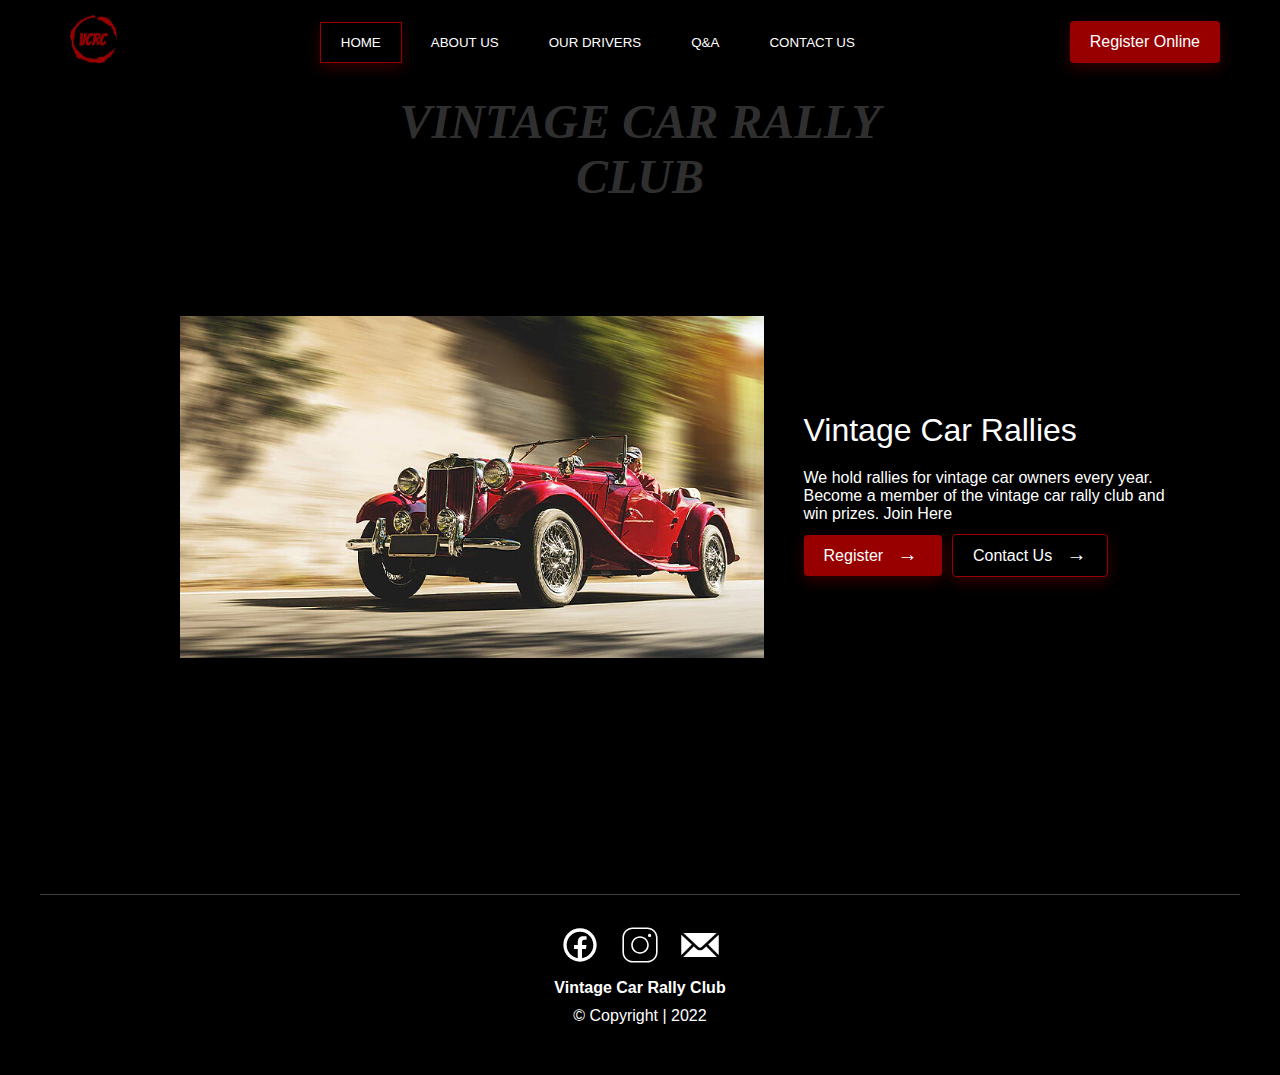
<file: index.html>
<!DOCTYPE html>
<html lang="en">
  <head>
    <meta charset="UTF-8" />
    <meta http-equiv="X-UA-Compatible" content="IE=edge" />
    <meta name="viewport" content="width=device-width, initial-scale=1.0" />
    <title>Vintage Car Rally Club</title>
    <link rel="stylesheet" href="./css/style.css" />
    <!-- <link rel="stylesheet" href="https://cdn.jsdelivr.net/npm/reseter.css" /> -->
  </head>

  <body>
    <header>
      <a href="./index.html" class="logo"
        ><img src="./media/logo.png" alt="VCRC"
      /></a>
      <nav class="nav-lg">
        <!-- Logo -->
        <!-- nav -->
        <ul>
          <li><a class="active" href="./index.html"> Home</a></li>
          <li><a href="./about.html"> About Us</a></li>
          <li><a href="./drivers.html"> Our Drivers</a></li>
          <li><a href="./q&a.html"> Q&A</a></li>
          <li><a href="./contact.html"> Contact Us</a></li>
        </ul>
      </nav>
      <a href="./register.html" class="reg-btn nav-lg">Register Online</a>
      <nav class="nav-sm" tabindex="0">
        <p class="menu-btn">
          <svg
            fill="none"
            viewBox="0 0 24 24"
            stroke-width="1.5"
            stroke="currentColor"
            class="w-6 h-6"
          >
            <path
              stroke-linecap="round"
              stroke-linejoin="round"
              d="M3.75 6.75h16.5M3.75 12h16.5m-16.5 5.25h16.5"
            />
          </svg>
        </p>
        <ul>
          <li class="close-btn-container">
            <button class="close-btn">&times;</button>
          </li>
          <li><a class="active" href="./index.html"> Home</a></li>
          <li><a href="./about.html"> About Us</a></li>
          <li><a href="./drivers.html"> Our Drivers</a></li>
          <li><a href="./q&a.html"> Q&A</a></li>
          <li><a href="./contact.html"> Contact Us</a></li>
          <li>
            <a href="./register.html" class="reg-btn nav-sm">Register Online</a>
          </li>
        </ul>
      </nav>
    </header>

    <main class="home">
      <div class="bg-text">Vintage Car Rally Club</div>
      <div class="banner-container">
        <div>
          <section class="banner">
            <div class="banner-img">
              <img src="./media/car1.webp" alt="car" />
            </div>
            <article class="banner-article">
              <h3>Vintage Car Rallies</h3>
              <p>
                We hold rallies for vintage car owners every year. Become a
                member of the vintage car rally club and win prizes. Join Here
              </p>
              <a href="./register.html" class="reg-btn">
                Register <span>&RightArrow;</span>
              </a>
              <a href="./contact.html" class="reg-btn contact-btn">
                Contact Us <span>&RightArrow;</span>
              </a>
            </article>
          </section>
        </div>
        <div>
          <section class="banner">
            <div class="banner-img">
              <img src="./media/car2.jpg" alt="car" />
            </div>
            <article class="banner-article">
              <h3>Vintage Car Rallies</h3>
              <p>
                We hold rallies for vintage car owners every year. Become a
                member of the vintage car rally club and win prizes. Join Here
              </p>
              <a href="./register.html" class="reg-btn">
                Register <span>&RightArrow;</span>
              </a>
              <a href="./contact.html" class="reg-btn contact-btn">
                Contact Us <span>&RightArrow;</span>
              </a>
            </article>
          </section>
        </div>
        <div>
          <section class="banner">
            <div class="banner-img">
              <img src="./media/car3.png" alt="car" />
            </div>
            <article class="banner-article">
              <h3>Vintage Car Rallies</h3>
              <p>
                We hold rallies for vintage car owners every year. Become a
                member of the vintage car rally club and win prizes. Join Here
              </p>
              <a href="./register.html" class="reg-btn">
                Register <span>&RightArrow;</span>
              </a>
              <a href="./contact.html" class="reg-btn contact-btn">
                Contact Us <span>&RightArrow;</span>
              </a>
            </article>
          </section>
        </div>
      </div>

      <!-- <div class="slide-index">
        <div></div>
        <div></div>
        <div></div>
      </div> -->
    </main>
    <footer>
      <!-- Social Icon -->
      <div class="social">
        <a href="#"><img src="./media/facebook.svg" alt="facebook" /></a>
        <a href="#"><img src="./media/instagram.svg" alt="facebook" /></a>
        <a href="#"><img src="./media/email.png" alt="facebook" /></a>
      </div>
      <p><strong>Vintage Car Rally Club</strong></p>
      <p>&copy; Copyright | 2022</p>
    </footer>
    <!-- Modal -->
    <div id="modal" class="bg-overlay">
      <div class="reg-modal">
        <div class="reg-modal-header">
          <h3>Login</h3>
          <a href="#" class="close-btn close-form-btn">&times;</a>
        </div>
        <form class="reg-form" action="#">
          <label>
            Email Address *
            <input type="email" name="email" required />
          </label>
          <label>
            Password *
            <input type="password" name="password" required />
          </label>

          <button class="reg-btn reg-form-btn" type="submit">Login</button>
        </form>
      </div>
    </div>
  </body>
</html>
</file>
<file: css/style.css>
*:where(:not(html, iframe, canvas, img, svg, video, audio):not(svg *, symbol
      *)) {
  all: unset;
  display: revert;
}

/* Preferred box-sizing value */
*,
*::before,
*::after {
  box-sizing: border-box;
}

/* Reapply the pointer cursor for anchor tags */
a,
button {
  cursor: revert;
}

/* Remove list styles (bullets/numbers) */
ol,
ul,
menu {
  list-style: none;
}

/* For images to not be able to exceed their container */
img {
  max-width: 100%;
}

/* removes spacing between cells in tables */
table {
  border-collapse: collapse;
}

/* Safari - solving issue when using user-select:none on the <body> text input doesn't working */
input,
textarea {
  -webkit-user-select: auto;
}

/* revert the 'white-space' property for textarea elements on Safari */
textarea {
  white-space: revert;
}

/* minimum style to allow to style meter element */
meter {
  -webkit-appearance: revert;
  appearance: revert;
}

/* reset default text opacity of input placeholder */
::placeholder {
  color: unset;
}

/* fix the feature of 'hidden' attribute.
 display:revert; revert to element instead of attribute */
:where([hidden]) {
  display: none;
}

/* revert for bug in Chromium browsers
 - fix for the content editable attribute will work properly.
 - webkit-user-select: auto; added for Safari in case of using user-select:none on wrapper element*/
:where([contenteditable]:not([contenteditable="false"])) {
  -moz-user-modify: read-write;
  -webkit-user-modify: read-write;
  overflow-wrap: break-word;
  -webkit-line-break: after-white-space;
  -webkit-user-select: auto;
}

/* apply back the draggable feature - exist only in Chromium and Safari */
:where([draggable="true"]) {
  -webkit-user-drag: element;
}

:root {
  --color: rgb(152, 0, 0);
}

a {
  color: inherit;
  text-decoration: none;
}

ul {
  list-style: none;
  gap: 0.5rem;
}

body {
  background-color: black;
  color: white;
  max-width: 1200px;
  margin: auto;
  overflow-x: hidden;
  font-family: Arial, Helvetica, sans-serif;
}

header {
  display: flex;
  justify-content: space-between;
  align-items: center;
  padding: 15px 20px;
  margin: auto;
}

.logo {
  z-index: 100;
}

.logo img {
  height: 50px;
  border-radius: 100%;
  object-fit: contain;
}

nav.nav-lg > ul {
  display: flex;
}

nav.nav-lg > ul > li {
  text-transform: uppercase;
  font-size: smaller;
}

nav.nav-lg > ul > li > a {
  padding: 0.75rem 1.25rem;
  border: 1px solid transparent;
  transition: border-color 0.8s;
}

nav.nav-lg > ul > li > a.active,
nav.nav-lg > ul > li > a:hover,
nav.nav-lg > ul > li > a:focus {
  border-color: var(--color);
  box-shadow: rgba(255, 0, 0, 0.2) 0px 5px 15px;
}

.reg-btn {
  width: fit-content;
  cursor: pointer;
  padding: 0.75rem 1.25rem !important;
  color: white;
  background-color: var(--color);
  border: none;
  border-radius: 4px;
  box-shadow: rgba(255, 0, 0, 0.2) 0px 5px 15px;
  transition: scale 0.3s ease-in-out;
}

.reg-btn:hover {
  scale: 1.1;
}

header {
  position: relative;
}

.nav-sm {
  display: none;
  z-index: 50;
}

.nav-sm > ul {
  position: absolute;
  inset: 0;
  width: 100vw;
  height: fit-content;
  background-color: rgb(36, 36, 36);
  padding: 0 20px;
  margin: 0;
}

.nav-sm > ul > li {
  padding: 10px;
  border-bottom: 1px solid rgba(255, 255, 255, 0.328);
}

.nav-sm > ul > li:last-child {
  border: none;
}

li:has(> .close-btn) {
  text-align: right;
  margin-bottom: 20px;
  border-bottom: none !important;
}

.menu-btn {
  color: white;
  height: 35px;
  width: 35px;
}

.close-btn {
  padding: 0 10px;
  font-size: 2rem;
  border-radius: 100%;
  background-color: transparent;
  color: white;
  border: none;
  translate: 10px 2px;
  cursor: pointer;
}

.close-btn:hover {
  background-color: rgba(255, 255, 255, 0.2);
}

@media only screen and (max-width: 700px) {
  .nav-lg {
    display: none;
  }

  .nav-sm {
    display: block;
    cursor: pointer;
  }

  .nav-sm > ul {
    translate: 0 -1000px;
    transition: translate 1s ease-out;
    transition-delay: 0.3s;
  }

  .nav-sm:focus ul {
    cursor: default;
    translate: 0;
  }

  .reg-btn.nav-sm {
    margin: 20px auto;
  }
}

footer {
  border-top: 1px solid #ffffff40;
  padding: 20px 0 40px;
  text-align: center;
}

footer .social {
  display: flex;
  justify-content: center;
  align-items: center;
  gap: 20px;
  margin: 10px;
}

footer .social img {
  width: 40px;
  height: auto;
  color: white;
}

footer p {
  margin: 10px;
}

strong {
  font-weight: bold;
}

/* Home Page */
main.home {
  position: relative;
}

.bg-text {
  position: absolute;
  left: 50%;
  top: 10px;
  translate: -50%;
  font-size: 3rem;
  text-align: center;
  font-weight: bolder;
  color: rgba(255, 255, 255, 0.2);
  text-transform: uppercase;
  font-family: Georgia, "Times New Roman", Times, serif;
  font-style: italic;
}

.banner {
  display: flex;
  flex-shrink: 0;
  justify-content: center;
  align-items: center;
  max-width: 1000px;
  min-height: calc(100vh - 90px);
  margin: auto;
  gap: 20px;
}

.banner-img {
  padding-right: 20px;
  width: 50vw;
  object-fit: cover;
  overflow: hidden;
}

.banner-img img {
  width: 100%;
}

.banner-article h3 {
  font-size: 2rem;
}

.banner-article > * {
  margin-bottom: 20px;
}

.banner-article p {
  max-width: 400px;
}

.contact-btn {
  background-color: transparent;
  color: white;
  border: 1px solid var(--color);
  margin-left: 10px;
}

.reg-btn > span {
  font-size: 1.25rem;
  margin-left: 10px;
}

.banner-container {
  display: flex;
  animation: slideshow 20s linear infinite both;
}

.banner-container:hover {
  /* animation-play-state: paused; */
}

.banner-container > div {
  width: 100vw;
  flex-shrink: 0;
}

/* .slide-index {
  position: absolute;
  bottom: 40px;
  left: 50%;
  translate: -50%;
  display: flex;
  gap: 40px;
} */

/* .slide-index > * {
  height: 20px;
  width: 20px;
  background-color: white;
  opacity: 0.4;
  border-radius: 100%;
  z-index: 100;
} */

@media only screen and (max-width: 700px) {
  .banner {
    flex-direction: column;
  }

  .banner-article {
    text-align: center;
  }

  .banner-article p {
    padding: 0 10px;
  }

  .banner-img {
    padding-right: 0;
    width: 95vw;
  }

  .banner-container {
    animation-duration: 15s;
  }

  .bg-text {
    top: -60px;
  }
}

@keyframes slideshow {
  0% {
    translate: 0;
  }
  20% {
    translate: 0;
  }
  25% {
    translate: -100vw;
  }
  45% {
    translate: -100vw;
  }
  50% {
    translate: -200vw;
  }
  70% {
    translate: -200vw;
  }
  75% {
    translate: -100vw;
  }
  95% {
    translate: -100vw;
  }
  100% {
    translate: 0;
  }
}
/* @keyframes slideIndex {
  0% {
    opacity: 100;
  }
  20% {
    translate: 0;
  }
  25% {
    translate: -100vw;
  }
  45% {
    translate: -100vw;
  }
  50% {
    translate: -200vw;
  }
  70% {
    translate: -200vw;
  }
  75% {
    translate: -100vw;
  }
  95% {
    translate: -100vw;
  }
  100% {
    translate: 0;
  }
} */

.bg-overlay {
  position: absolute;
  inset: 0;
  width: 100vw;
  height: 100vh;
  background-color: rgba(17, 17, 17, 0.6);
  display: none;
  justify-content: center;
  align-items: center;
}

#modal:target {
  display: flex;
}

.reg-modal {
  width: 100%;
  max-width: 450px;
  margin: auto;
  background-color: rgb(43, 0, 0);
  padding: 20px;
}

.reg-modal h3 {
  font-size: 2rem;
}

form {
  margin-top: 20px;
  width: 100%;
  display: flex;
  flex-direction: column;
  gap: 20px;
  margin-bottom: 40px;
  border-radius: 40px;
}

form label {
  width: 100%;
}

form button {
  width: fit-content;
  padding: 10px 20px;
  font-weight: 600;
  /* margin: auto; */
  border: 1px solid #111;
}

.name-div {
  width: 100%;
  display: flex;
  gap: 10px;
}

input,
textarea,
select {
  width: 100%;
  background-color: rgba(255, 255, 255, 0.3);
  color: white;
  border: none !important;
  border-radius: 2px;
  padding: 10px 10px !important;
  outline: none !important;
}

input::placeholder,
textarea::placeholder,
select::placeholder {
  color: rgba(255, 255, 255, 0.6);
}

.reg-form-btn {
  margin: auto;
}

.reg-modal-header {
  display: flex;
  justify-content: space-between;
  align-items: center;
}

.close-from-btn {
  translate: 0 -4000px !important;
}

@media only screen and (max-width: 700px) {
  .contact {
    padding: 10px;
    grid-template-columns: 1fr;
    gap: 20px;
  }
}

/* Contact Page */
.contact {
  min-height: calc(100vh - 90px);
  display: flex;
  justify-content: center;
  align-items: center;
}

.contact-container {
  display: flex;
  width: 100%;
  max-width: 1000px;
  justify-content: space-between;
  align-items: flex-start;
  gap: 40px;
}

.contact-detail {
  min-width: 350px;
}

.contact-detail h3 {
  font-size: 2.5rem;
  margin: 20px 0;
}

.contact-detail p {
  font-size: 1rem;
  margin-bottom: 15px;
}

@media only screen and (max-width: 700px) {
  .contact-container {
    flex-direction: column;
  }

  .contact-detail {
    text-align: center;
    width: 100%;
  }
}

/* about page */
iframe {
  width: 90%;
  aspect-ratio: 16/9;
}
.about {
  min-height: calc(100vh - 90px);
  display: flex;
  flex-direction: column;
  gap: 40px;
  justify-content: center;
  align-items: center;
  margin-top: 20px;
  padding: 10px;
}

.about > article h3 {
  font-size: 2.5rem;
  text-align: center;
  margin-bottom: 20px;
}

.about > article p {
  max-width: 750px;
  text-align: center;
  margin: auto;
}

.about > section {
  display: flex;
  justify-content: center;
  align-items: center;
  gap: 40px;
  background-color: rgba(255, 255, 255, 0.1);
  width: 100%;
  padding: 20px;
}

.reverse-section {
  flex-direction: row-reverse;
}

.about > section > * {
  flex: 1;
}

.about-content {
  max-width: 450px;
}

.about-content > h3 {
  font-size: 2.5rem;
  margin-bottom: 20px;
}

.about-content > p {
  font-size: 1rem;
  margin-bottom: 15px;
}

@media only screen and (max-width: 700px) {
  .about > section {
    flex-direction: column;
  }
}

/* Q&A page */
main.qa {
  max-width: 900px;
  margin: auto;
}
.qa h1 {
  font-size: 2.5rem;
  margin: 40px 10px;
}

.qa article {
  padding: 20px;
  margin: 40px 10px;
  background-color: rgba(255, 255, 255, 0.1);
  border-radius: 5px;
}

.qa h3 {
  font-size: 1.5rem;
  margin-bottom: 15px;
}

.qa p {
  font-size: 1rem;
}

.search {
  display: flex;
  flex-direction: row;
  justify-content: end;
  align-items: center;
}

.search input {
  width: fit-content;
}

.search button {
  width: fit-content;
  cursor: pointer;
  padding: 5px 10px !important;
  color: white;
  background-color: var(--color);
  border: none;
  border-radius: 4px;
  box-shadow: rgba(255, 0, 0, 0.2) 0px 5px 15px;
  transition: scale 0.3s ease-in-out;
  margin-right: 10px;
}

.search button:hover {
  scale: 1.1;
}

.ask-form {
  background-color: #ffffff10;
  display: flex;
  justify-content: center;
  align-items: center;
  margin: 40px 0;
}

.ask-form > * {
  flex: 1;
}

.ask-form h1 {
  padding: 10px;
}

.ask-form form {
  height: 100%;
  border-left: 4px solid var(--color);
  border-radius: 0;
  margin: 0;
  padding: 40px 20px;
  display: flex;
  justify-content: center;
  align-items: center;
}

.ask-form input {
  width: fit-content;
}

@media only screen and (max-width: 700px) {
  .qa article {
    /* margin: 20px 10px; */
  }

  .ask-form h1 {
    font-size: 2rem;
    margin: 0;
    text-align: center;
  }

  .ask-form {
    flex-direction: column;
  }

  .ask-form form {
    border: none;
  }
}

/* Drivers */
.drivers {
  padding: 10px;
}

.card-container {
  display: grid;
  grid-template-columns: 1fr 1fr 1fr;
  gap: 20px;
}

.card {
  height: 350px;
  background-color: #ffffff20;
  border-radius: 10px;
  overflow: hidden;
  display: flex;
  flex-direction: column;
  justify-content: end;
  position: relative;
}

.card-img {
  position: absolute;
  inset: 0;
  width: 100%;
  height: 100%;
  object-fit: cover;
  overflow: hidden;
}

.card-img img {
  width: 100%;
  height: 100%;
}

.card-content {
  z-index: 10;
  background-color: #11111190;
  padding: 20px;
}

.card h3 {
  font-size: 1.5rem;
  margin-bottom: 10px;
}

.card p {
  max-height: 80px;
}

@media only screen and (max-width: 700px) {
  .card-container {
    grid-template-columns: 1fr;
  }

  .card {
    height: 300px;
  }
}

/* Register */
.register {
  padding: 10px;
  display: flex;
  gap: 40px;
}

.register article {
  border-bottom: 1px solid #ffffff;
  padding-bottom: 20px;
}

.register h1 {
  font-size: 2.5rem;
}

.register h3 {
  font-size: 1.5rem;
  margin: 20px 0;
}

.register .image {
  max-width: 600px;
  max-height: 350px;
  object-fit: cover;
  overflow: hidden;
  margin: 10px 0;
}

.register-content {
  flex: 2;
}
.register-form {
  flex: 1;
  margin-top: 20px;
}

.register-info {
  width: 100%;
  height: 300px;
  background-color: #ffffff20;
}

@media only screen and (max-width: 700px) {
  .register {
    flex-direction: column;
  }
}
</file>
